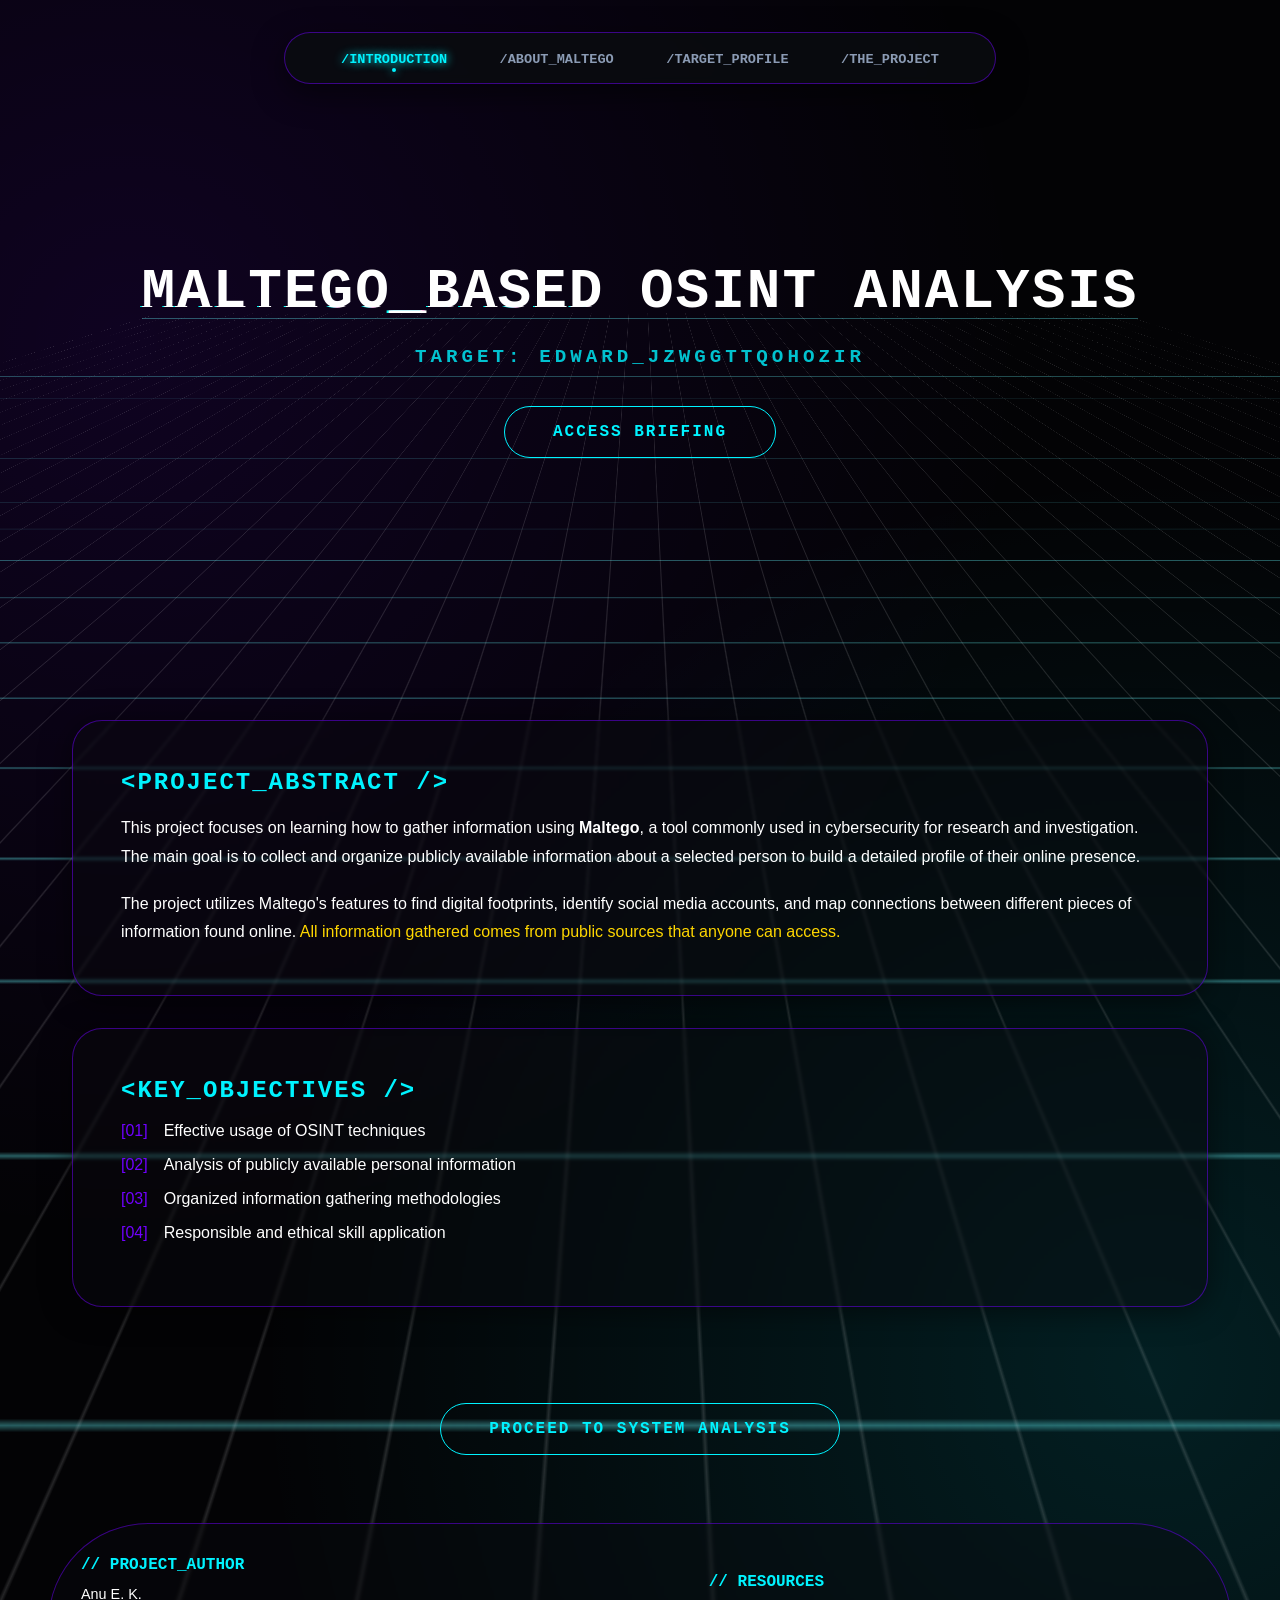
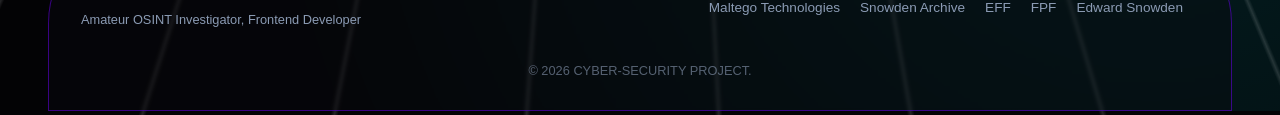
<file: index.html>
<!DOCTYPE html>
<html lang="en">

<head>
    <meta charset="UTF-8">
    <meta name="viewport" content="width=device-width, initial-scale=1.0">
    <title>OSINT: Snowden Maltego Project</title>
    <link rel="stylesheet" href="css/style.css">
    <link rel="preconnect" href="https://fonts.googleapis.com">
    <link rel="preconnect" href="https://fonts.gstatic.com" crossorigin>
    <link
        href="https://fonts.googleapis.com/css2?family=Courier+Prime:wght@400;700&family=Inter:wght@300;400;600&display=swap"
        rel="stylesheet">
</head>

<body>
    <div class="grid-bg"></div>

    <header>
        <nav>
            <div class="nav-links">
                <a href="index.html" class="active">/INTRODUCTION</a>
                <a href="about-maltego.html">/ABOUT_MALTEGO</a>
                <a href="about-snowden.html">/TARGET_PROFILE</a>
                <a href="project.html">/THE_PROJECT</a>
            </div>
        </nav>
    </header>

    <main class="container">
        <section class="hero">
            <h1 class="glitch-text" data-text="MALTEGO_BASED OSINT ANALYSIS">MALTEGO_BASED OSINT ANALYSIS</h1>
            <p class="subtitle hack-effect" data-value="TARGET: EDWARD_JOSEPH_SNOWDEN">TARGET: EDWARD_JOSEPH_SNOWDEN</p>
            <a href="#briefing" class="btn-cyber">Access Briefing</a>
        </section>

        <section id="briefing" class="animate-fade-up">
            <div class="glass-panel">
                <h2 class="accent-text">&lt;PROJECT_ABSTRACT /&gt;</h2>
                <br>
                <p>
                    This project focuses on learning how to gather information using <strong>Maltego</strong>, a tool
                    commonly used in cybersecurity for research and investigation. The main goal is to
                    collect and organize publicly available information about a selected person to build a
                    detailed profile of their online presence.
                </p>
                <br>
                <p>
                    The project utilizes Maltego's features to find digital footprints, identify social media
                    accounts, and map connections between different pieces of information found online.
                    <span class="warning-text">All information gathered comes from public sources that anyone can
                        access.</span>
                </p>
            </div>

            <div class="glass-panel animate-fade-up" style="animation-delay: 0.2s;">
                <h2 class="accent-text">&lt;KEY_OBJECTIVES /&gt;</h2>
                <br>
                <ul style="list-style: none; padding-left: 0;">
                    <li style="margin-bottom: 1rem; display: flex; align-items: center;">
                        <span class="text-secondary" style="margin-right: 1rem;">[01]</span>
                        Effective usage of OSINT techniques
                    </li>
                    <li style="margin-bottom: 1rem; display: flex; align-items: center;">
                        <span class="text-secondary" style="margin-right: 1rem;">[02]</span>
                        Analysis of publicly available personal information
                    </li>
                    <li style="margin-bottom: 1rem; display: flex; align-items: center;">
                        <span class="text-secondary" style="margin-right: 1rem;">[03]</span>
                        Organized information gathering methodologies
                    </li>
                    <li style="margin-bottom: 1rem; display: flex; align-items: center;">
                        <span class="text-secondary" style="margin-right: 1rem;">[04]</span>
                        Responsible and ethical skill application
                    </li>
                </ul>
            </div>

            <div style="text-align: center; margin-top: 4rem; margin-bottom: 2rem;">
                <a href="about-maltego.html" class="btn-cyber">Proceed to System Analysis</a>
            </div>
        </section>
    </main>

    <footer class="cyber-footer">
        <div class="footer-content">
            <div class="footer-section">
                <h4>// PROJECT_AUTHOR</h4>
                <p style="color: var(--text-main);">Anu E. K.</p>
                <p style="font-size: 0.8rem; color: var(--text-muted);">Amateur OSINT Investigator, Frontend Developer
                </p>
            </div>
            <div class="footer-section">
                <h4>// RESOURCES</h4>
                <div class="footer-links">
                    <a href="https://www.maltego.com/" title="More About Maltego" target="_blank">Maltego Technologies</a>
                    <a href="https://archive-it.org/collections/5840" title="Leaks from Snowden" target="_blank">Snowden Archive</a>
                    <a href="https://www.eff.org/" title="Electronic Frontier Foundation" target="_blank">EFF</a>
                    <a href="https://freedom.press/" title="Freedom of The Press Foundation" target="_blank">FPF</a>
                    <a href="https://edwardsnowden.substack.com/ " title="On Substack" target="_blank">Edward Snowden</a>
                </div>
            </div>
            <div class="copyright">
                &copy; 2026 CYBER-SECURITY PROJECT.
            </div>
        </div>
    </footer>

    <script src="js/script.js"></script>
</body>

</html>
</file>
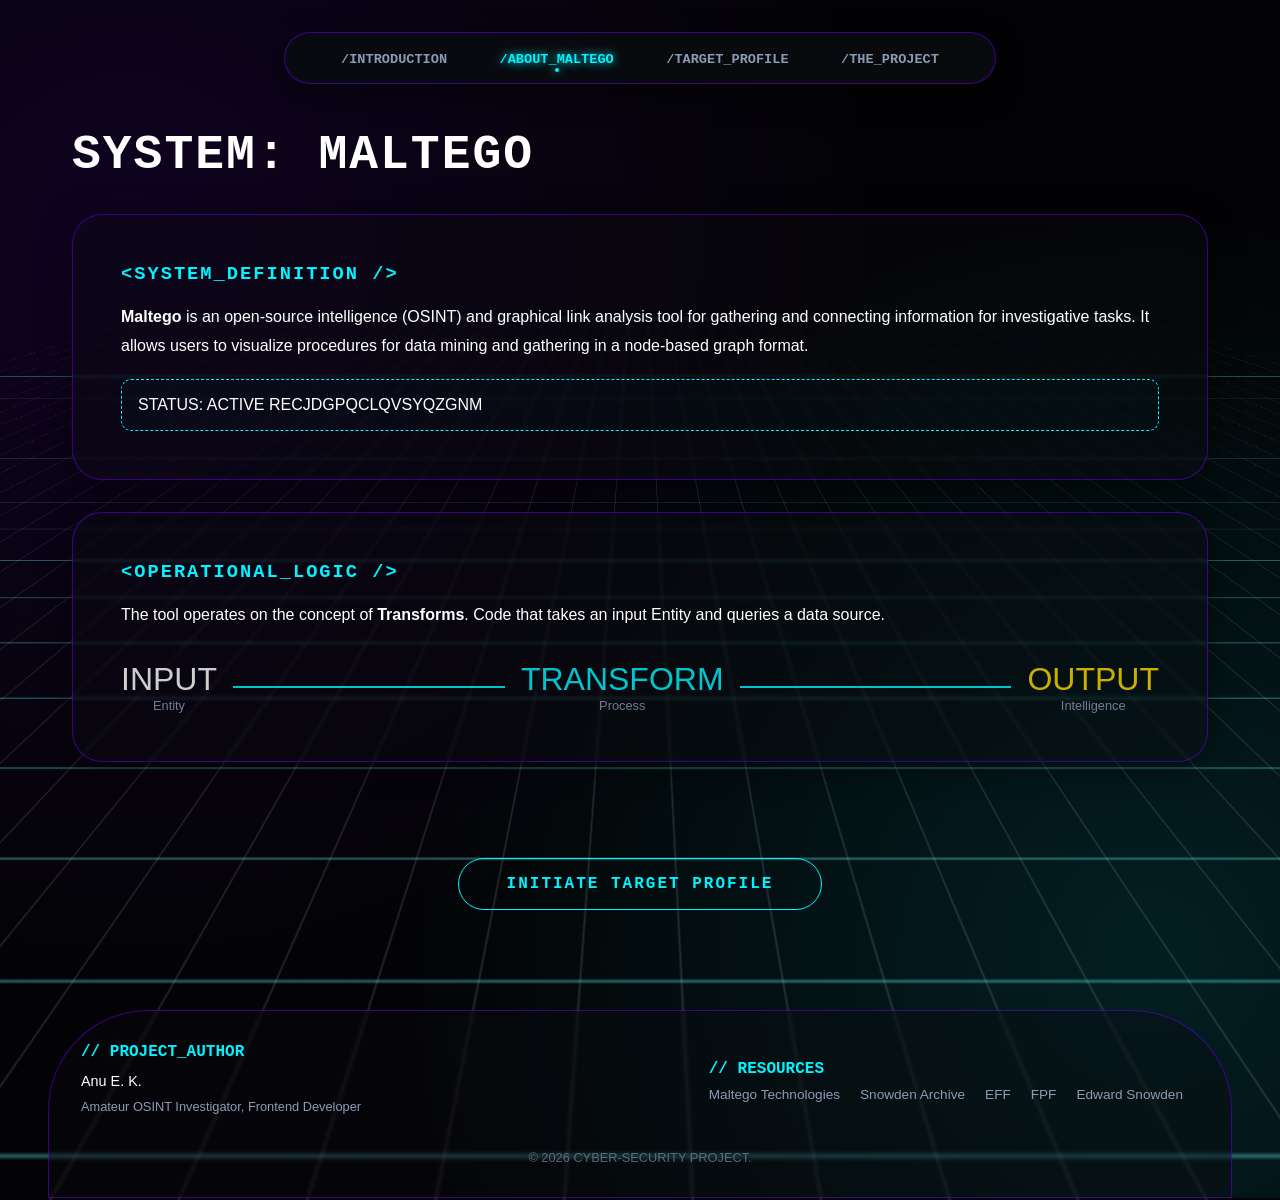
<file: about-maltego.html>
<!DOCTYPE html>
<html lang="en">

<head>
    <meta charset="UTF-8">
    <meta name="viewport" content="width=device-width, initial-scale=1.0">
    <title>About Maltego | OSINT Project</title>
    <link rel="stylesheet" href="css/style.css">
    <link rel="preconnect" href="https://fonts.googleapis.com">
    <link rel="preconnect" href="https://fonts.gstatic.com" crossorigin>
    <link
        href="https://fonts.googleapis.com/css2?family=Courier+Prime:wght@400;700&family=Inter:wght@300;400;600&display=swap"
        rel="stylesheet">
</head>

<body>
    <div class="grid-bg"></div>

    <header>
        <nav>
            <div class="nav-links">
                <a href="index.html">/INTRODUCTION</a>
                <a href="about-maltego.html" class="active">/ABOUT_MALTEGO</a>
                <a href="about-snowden.html">/TARGET_PROFILE</a>
                <a href="project.html">/THE_PROJECT</a>
            </div>
        </nav>
    </header>

    <main class="container" style="padding-top: 8rem;">
        <section class="animate-fade-up">
            <h1 class="glitch-text" data-text="SYSTEM: MALTEGO" style="font-size: 3rem; margin-bottom: 2rem;">SYSTEM:
                MALTEGO</h1>

            <div class="glass-panel">
                <h3 class="accent-text">&lt;SYSTEM_DEFINITION /&gt;</h3>
                <br>
                <p>
                    <strong>Maltego</strong> is an open-source intelligence (OSINT) and graphical link analysis tool
                    for gathering and connecting information for investigative tasks. It allows users to visualize
                    procedures
                    for data mining and gathering in a node-based graph format.
                </p>
                <br>
                <div
                    style="padding: 1rem; border: 1px dashed var(--primary); border-radius: 10px; background: rgba(0,243,255,0.02)">
                    <span class="hack-effect" data-value="STATUS: ACTIVE RECONNAISSANCE TOOL">STATUS: ACTIVE
                        RECONNAISSANCE TOOL</span>
                </div>
            </div>

            <div class="glass-panel animate-fade-up" style="animation-delay: 0.2s;">
                <h3 class="accent-text">&lt;OPERATIONAL_LOGIC /&gt;</h3>
                <br>
                <p>
                    The tool operates on the concept of <strong>Transforms</strong>. Code that takes an input Entity and
                    queries a data source.
                </p>
                <div style="margin-top: 2rem; display: flex; align-items: center; gap: 1rem; opacity: 0.8;">
                    <div style="text-align: center;">
                        <span style="font-size: 2rem; color: var(--text-main);">INPUT</span>
                        <div style="font-size: 0.8rem; color: var(--text-muted);">Entity</div>
                    </div>
                    <div style="height: 2px; flex-grow: 1; background: var(--primary);"></div>
                    <div style="text-align: center;">
                        <span style="font-size: 2rem; color: var(--primary);">TRANSFORM</span>
                        <div style="font-size: 0.8rem; color: var(--text-muted);">Process</div>
                    </div>
                    <div style="height: 2px; flex-grow: 1; background: var(--primary);"></div>
                    <div style="text-align: center;">
                        <span style="font-size: 2rem; color: var(--accent);">OUTPUT</span>
                        <div style="font-size: 0.8rem; color: var(--text-muted);">Intelligence</div>
                    </div>
                </div>
            </div>

            <div style="text-align: center; margin-top: 4rem;">
                <a href="about-snowden.html" class="btn-cyber bottom-margin">Initiate Target Profile</a>
            </div>
        </section>
    </main>
    <footer class="cyber-footer">
        <div class="footer-content">
            <div class="footer-section">
                <h4>// PROJECT_AUTHOR</h4>
                <p style="color: var(--text-main);">Anu E. K.</p>
                <p style="font-size: 0.8rem; color: var(--text-muted);">Amateur OSINT Investigator, Frontend Developer</p>
            </div>
            <div class="footer-section">
                <h4>// RESOURCES</h4>
                <div class="footer-links">
                    <a href="https://www.maltego.com/" title="More About Maltego" target="_blank">Maltego Technologies</a>
                    <a href="https://archive-it.org/collections/5840" title="Leaks from Snowden" target="_blank">Snowden Archive</a>
                    <a href="https://www.eff.org/" title="Electronic Frontier Foundation" target="_blank">EFF</a>
                    <a href="https://freedom.press/" title="Freedom of The Press Foundation" target="_blank">FPF</a>
                    <a href="https://edwardsnowden.substack.com/ " title="On Substack" target="_blank">Edward Snowden</a>
                </div>
            </div>
            <div class="copyright">
                &copy; 2026 CYBER-SECURITY PROJECT.
            </div>
        </div>
    </footer>

    <script src="js/script.js"></script>
</body>

</html>
</file>
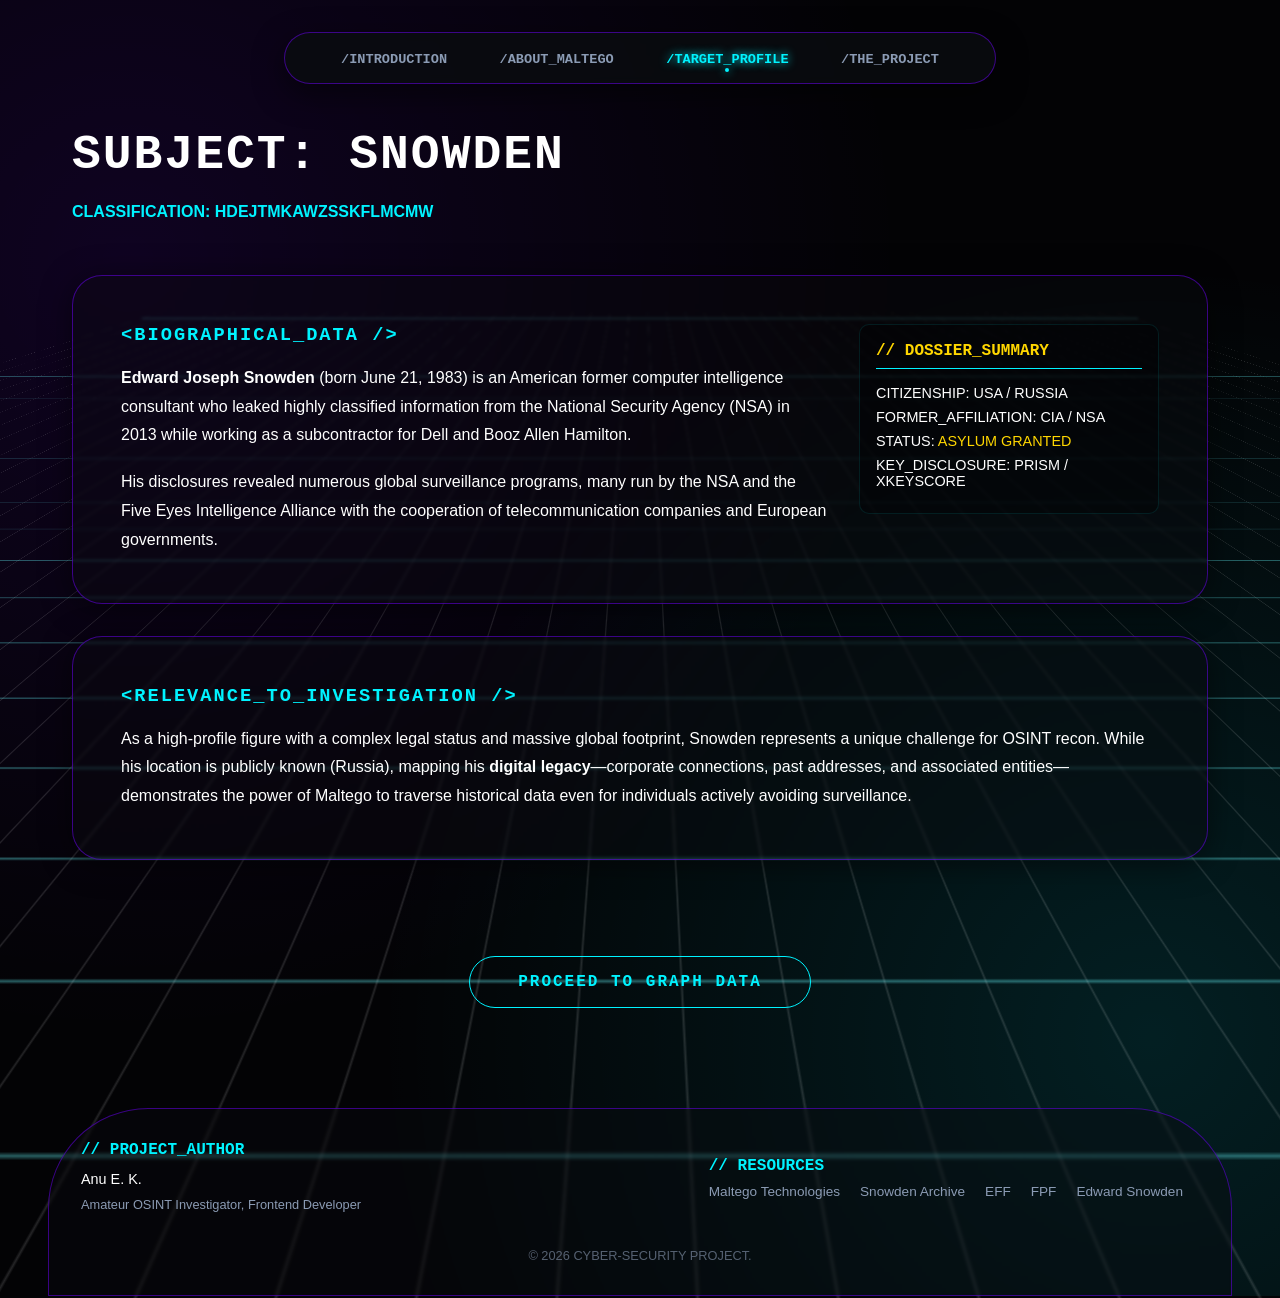
<file: about-snowden.html>
<!DOCTYPE html>
<html lang="en">

<head>
    <meta charset="UTF-8">
    <meta name="viewport" content="width=device-width, initial-scale=1.0">
    <title>Target: Snowden | OSINT Project</title>
    <link rel="stylesheet" href="css/style.css">
    <link rel="preconnect" href="https://fonts.googleapis.com">
    <link rel="preconnect" href="https://fonts.gstatic.com" crossorigin>
    <link
        href="https://fonts.googleapis.com/css2?family=Courier+Prime:wght@400;700&family=Inter:wght@300;400;600&display=swap"
        rel="stylesheet">
</head>

<body>
    <div class="grid-bg"></div>

    <header>
        <nav>
            <div class="nav-links">
                <a href="index.html">/INTRODUCTION</a>
                <a href="about-maltego.html">/ABOUT_MALTEGO</a>
                <a href="about-snowden.html" class="active">/TARGET_PROFILE</a>
                <a href="project.html">/THE_PROJECT</a>
            </div>
        </nav>
    </header>

    <main class="container" style="padding-top: 8rem;">
        <section class="animate-fade-up">
            <h1 class="glitch-text" data-text="SUBJECT: SNOWDEN" style="font-size: 3rem; margin-bottom: 1rem;">SUBJECT:
                SNOWDEN</h1>
            <p class="subtitle accent-text hack-effect margin-bottom" data-value="CLASSIFICATION: HIGH PROFILE TARGET">
                CLASSIFICATION: HIGH PROFILE TARGET</p>

            <div class="glass-panel" style="margin-top: 3rem;">
                <div style="display: flex; gap: 2rem; align-items: flex-start; flex-wrap: wrap;">
                    <div style="flex: 1; min-width: 300px;">
                        <h3 class="accent-text">&lt;BIOGRAPHICAL_DATA /&gt;</h3>
                        <br>
                        <p>
                            <strong>Edward Joseph Snowden</strong> (born June 21, 1983) is an American former computer
                            intelligence consultant who leaked highly classified information from the National Security
                            Agency (NSA) in 2013 while working as a subcontractor for Dell and Booz Allen Hamilton.
                        </p>
                        <br>
                        <p>
                            His disclosures revealed numerous global surveillance programs, many run by the NSA and the
                            Five Eyes Intelligence Alliance with the cooperation of telecommunication companies and
                            European governments.
                        </p>
                    </div>

                    <div
                        style="flex: 0 0 300px; border: 1px solid var(--primary-dim); border-radius: 10px; padding: 1rem; background: rgba(0,0,0,0.3);">
                        <div
                            style="border-bottom: 1px solid var(--primary); padding-bottom: 0.5rem; margin-bottom: 1rem;">
                            <span class="warning-text" style="font-family: var(--font-display); font-weight: bold;">//
                                DOSSIER_SUMMARY</span>
                        </div>
                        <ul style="list-style: none; font-family: var(--font-ui); font-size: 0.9rem;">
                            <li style="margin-bottom: 0.5rem;"><span class="text-muted">CITIZENSHIP:</span> <span
                                    class="text-main">USA / RUSSIA</span></li>
                            <li style="margin-bottom: 0.5rem;"><span class="text-muted">FORMER_AFFILIATION:</span> <span
                                    class="text-main">CIA / NSA</span></li>
                            <li style="margin-bottom: 0.5rem;"><span class="text-muted">STATUS:</span> <span
                                    class="warning-text">ASYLUM GRANTED</span></li>
                            <li style="margin-bottom: 0.5rem;"><span class="text-muted">KEY_DISCLOSURE:</span> <span
                                    class="text-main">PRISM / XKEYSCORE</span></li>
                        </ul>
                    </div>
                </div>
            </div>

            <div class="glass-panel animate-fade-up" style="animation-delay: 0.2s;">
                <h3 class="accent-text">&lt;RELEVANCE_TO_INVESTIGATION /&gt;</h3>
                <br>
                <p>
                    As a high-profile figure with a complex legal status and massive global footprint, Snowden
                    represents a unique challenge for OSINT recon.
                    While his location is publicly known (Russia), mapping his <strong>digital legacy</strong>—corporate
                    connections, past addresses, and associated entities—demonstrates the power of Maltego to traverse
                    historical data even for individuals actively avoiding surveillance.
                </p>
            </div>

            <div style="text-align: center; margin-top: 4rem;">
                <a href="project.html" class="btn-cyber bottom-margin">Proceed to Graph Data</a>
            </div>
        </section>
    </main>

    <footer class="cyber-footer">
        <div class="footer-content">
            <div class="footer-section">
                <h4>// PROJECT_AUTHOR</h4>
                <p style="color: var(--text-main);">Anu E. K.</p>
                <p style="font-size: 0.8rem; color: var(--text-muted);">Amateur OSINT Investigator, Frontend Developer</p>
            </div>
            <div class="footer-section">
                <h4>// RESOURCES</h4>
                <div class="footer-links">
                    <a href="https://www.maltego.com/" title="More About Maltego" target="_blank">Maltego Technologies</a>
                    <a href="https://archive-it.org/collections/5840" title="Leaks from Snowden" target="_blank">Snowden Archive</a>
                    <a href="https://www.eff.org/" title="Electronic Frontier Foundation" target="_blank">EFF</a>
                    <a href="https://freedom.press/" title="Freedom of The Press Foundation" target="_blank">FPF</a>
                    <a href="https://edwardsnowden.substack.com/ " title="On Substack" target="_blank">Edward Snowden</a>
                </div>
            </div>
            <div class="copyright">
                &copy; 2026 CYBER-SECURITY PROJECT.
            </div>
        </div>
    </footer>

    <script src="js/script.js"></script>
</body>

</html>
</file>
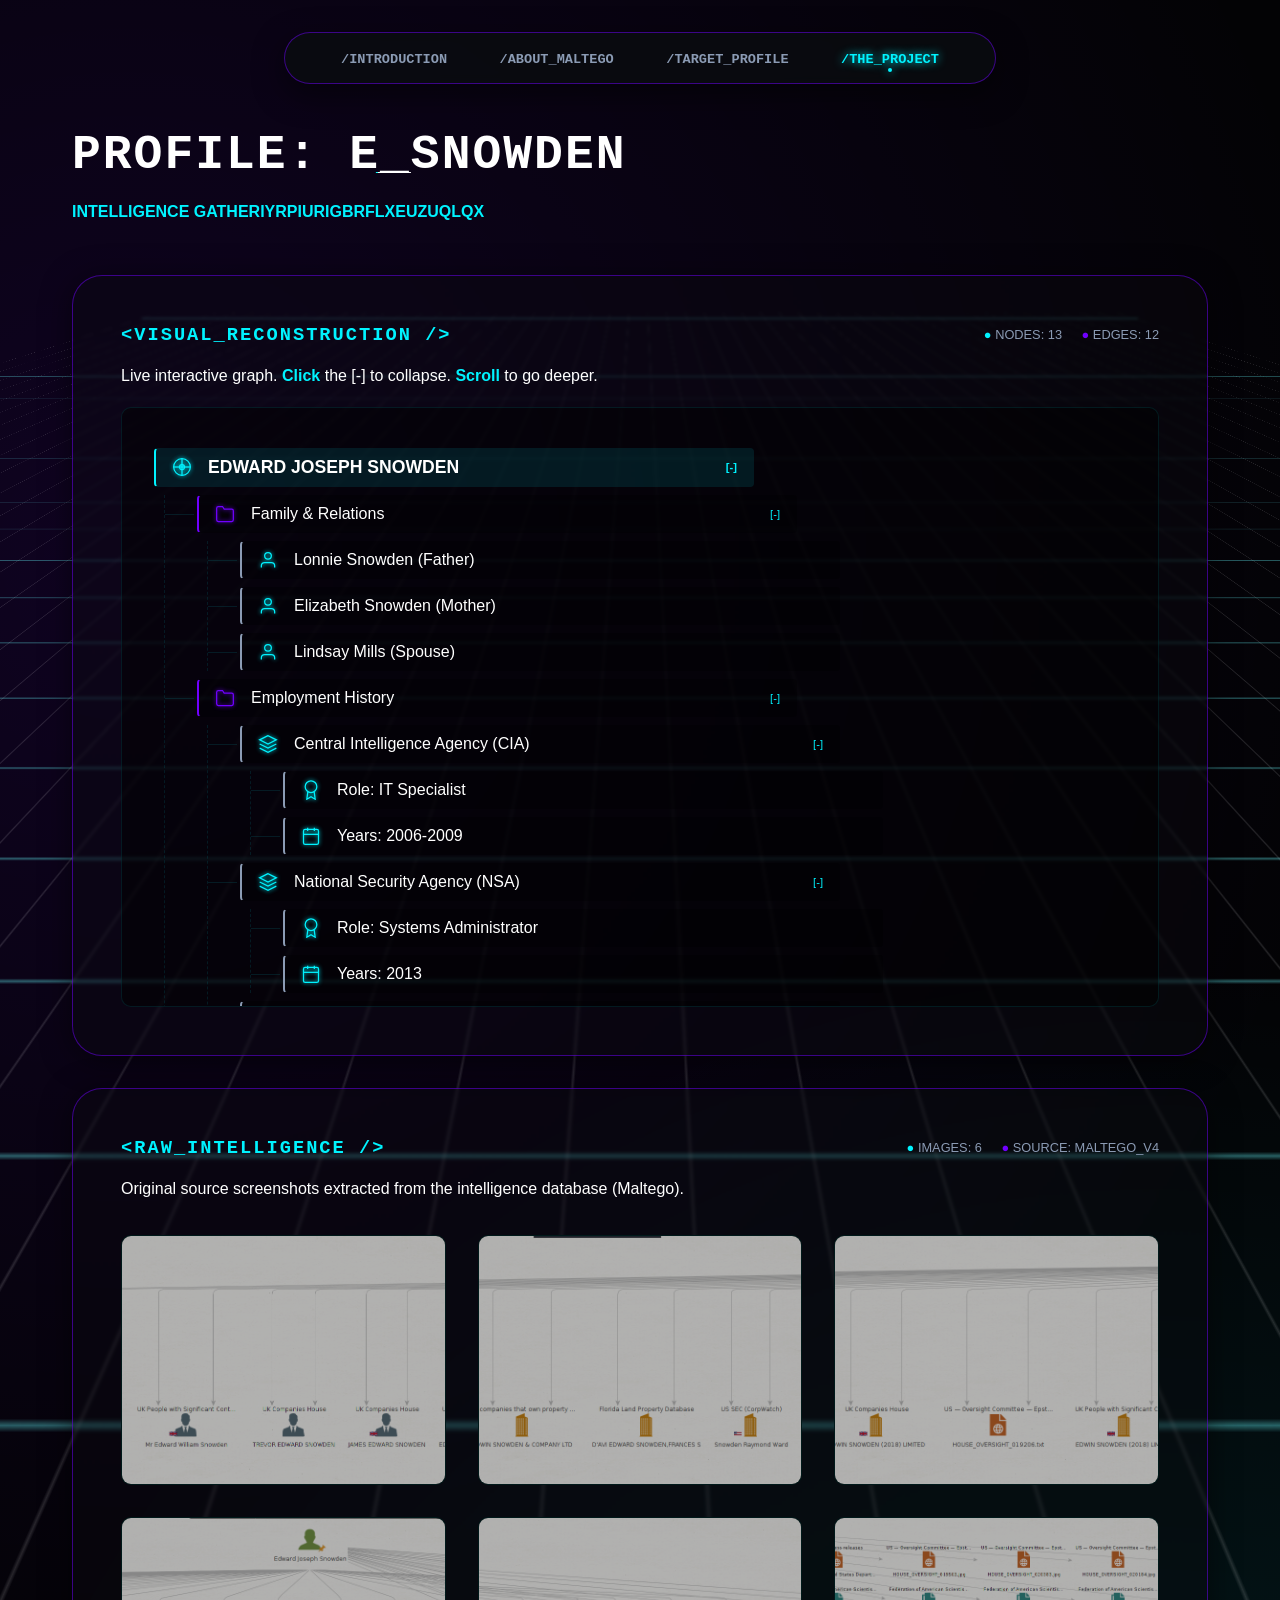
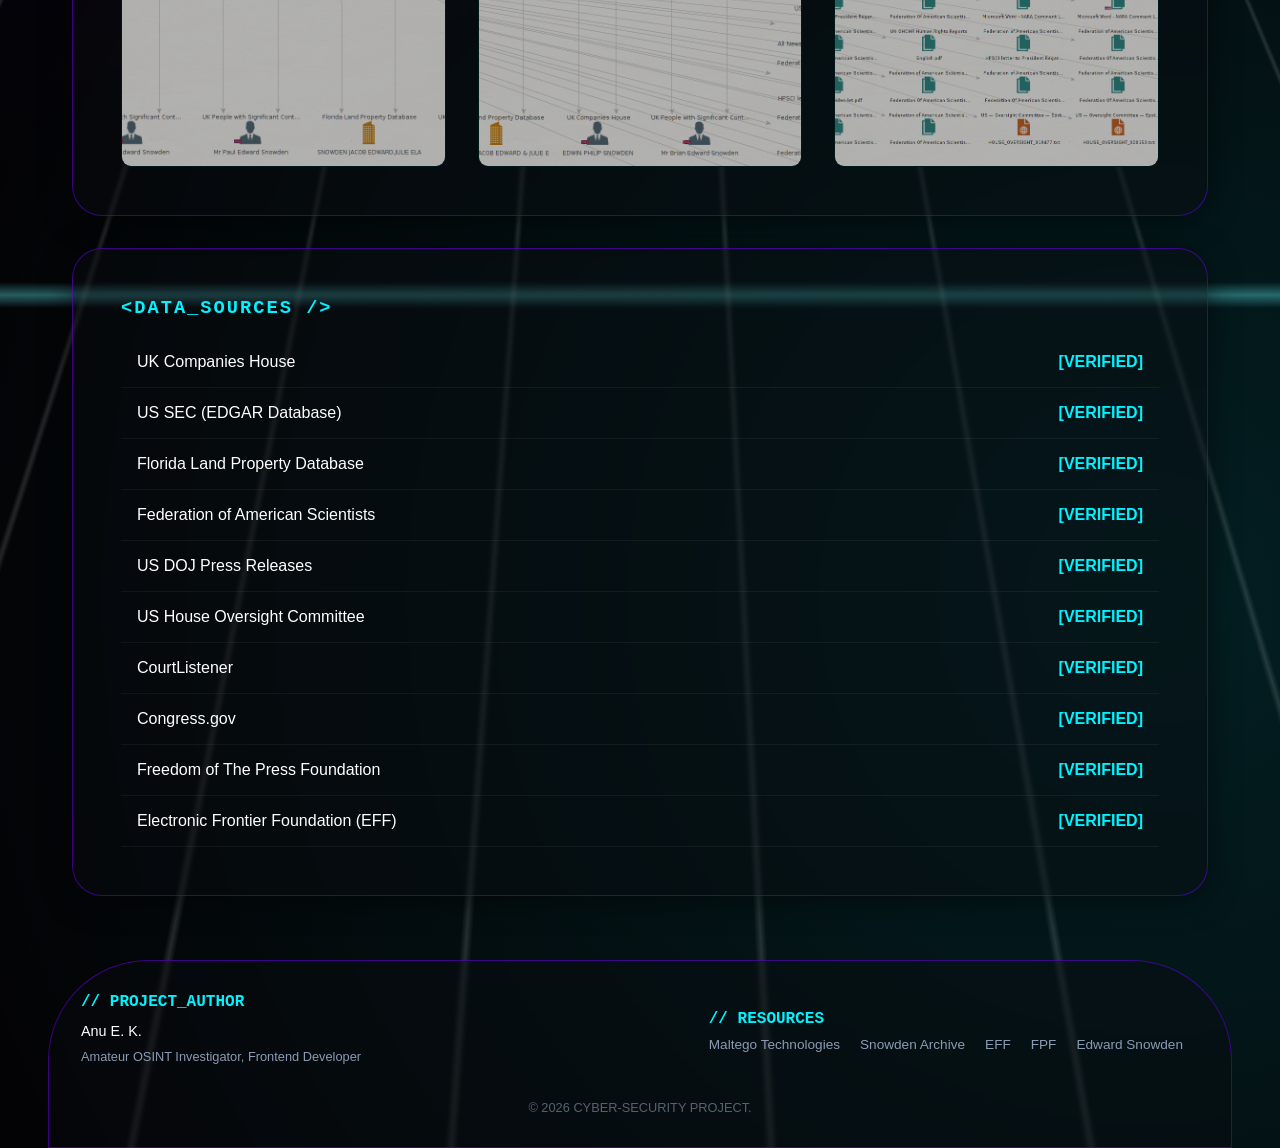
<file: project.html>
<!DOCTYPE html>
<html lang="en">

<head>
    <meta charset="UTF-8">
    <meta name="viewport" content="width=device-width, initial-scale=1.0">
    <title>The Project | OSINT</title>
    <link rel="stylesheet" href="css/style.css">
    <link rel="preconnect" href="https://fonts.googleapis.com">
    <link rel="preconnect" href="https://fonts.gstatic.com" crossorigin>
    <link
        href="https://fonts.googleapis.com/css2?family=Courier+Prime:wght@400;700&family=Inter:wght@300;400;600&display=swap"
        rel="stylesheet">

    <style>
        .data-source-item {
            display: flex;
            justify-content: space-between;
            align-items: center;
            padding: 1rem;
            border-bottom: 1px solid rgba(255, 255, 255, 0.05);
            transition: all 0.3s ease;
        }

        .data-source-item:hover {
            background: rgba(0, 243, 255, 0.05);
            padding-left: 2.0rem;
        }
    </style>
</head>

<body>
    <div class="grid-bg"></div>

    <header>
        <nav>
            <div class="nav-links">
                <a href="index.html">/INTRODUCTION</a>
                <a href="about-maltego.html">/ABOUT_MALTEGO</a>
                <a href="about-snowden.html">/TARGET_PROFILE</a>
                <a href="project.html" class="active">/THE_PROJECT</a>
            </div>
        </nav>
    </header>

    <main class="container" style="padding-top: 8rem;">
        <section class="animate-fade-up">
            <h1 class="glitch-text" data-text="PROFILE: E_SNOWDEN" style="font-size: 3rem; margin-bottom: 1rem;">
                PROFILE: E_SNOWDEN</h1>
            <p class="subtitle accent-text hack-effect margin-bottom"
                data-value="INTELLIGENCE GATHERING OPERATION COMPLETE">INTELLIGENCE GATHERING OPERATION COMPLETE</p>

            <div class="glass-panel" style="margin-top: 3rem;">
                <div style="display: flex; justify-content: space-between; align-items: center; margin-bottom: 1rem;">
                    <h3 class="text-primary">&lt;VISUAL_RECONSTRUCTION /&gt;</h3>
                    <div style="font-size: 0.8rem; color: var(--text-muted);">
                        <span style="color: var(--primary);">●</span> NODES: 13
                        <span style="color: var(--secondary); margin-left: 1rem;">●</span> EDGES: 12
                    </div>
                </div>

                <p style="margin-bottom: 1rem;">
                    Live interactive graph. 
                    <span class="accent-text">Click</span> the [-] to collapse. 
                    <span class="accent-text">Scroll</span> to go deeper.
                </p>

                <!-- Graph Container -->
                <div id="network-graph"
                    style="width: 100%; height: 600px; border: 1px solid var(--primary-dim); background: rgba(0, 0, 0, 0.5); border-radius: 10px; overflow-y: auto;">
                </div>
            </div>

            <div class="glass-panel animate-fade-up" style="animation-delay: 0.1s;">
                <div style="display: flex; justify-content: space-between; align-items: center; margin-bottom: 1rem;">
                    <h3 class="accent-text">&lt;RAW_INTELLIGENCE /&gt;</h3>
                    <div style="font-size: 0.8rem; color: var(--text-muted);">
                        <span style="color: var(--primary);">●</span> IMAGES: 6
                        <span style="color: var(--secondary); margin-left: 1rem;">●</span> SOURCE: MALTEGO_V4
                    </div>
                </div>
                <p>Original source screenshots extracted from the intelligence database (Maltego).</p>

                <div class="gallery-grid" id="gallery">
                    <div class="gallery-item" onclick="openModal('images/Graph1.png')">
                        <img src="images/Graph1.png">
                        <div class="gallery-overlay"><span class="accent-text">View NODE_CLUSTER_01</span></div>
                    </div>
                    <div class="gallery-item" onclick="openModal('images/Graph2.png')">
                        <img src="images/Graph2.png">
                        <div class="gallery-overlay"><span class="accent-text">View NODE_CLUSTER_02</span></div>
                    </div>
                    <div class="gallery-item" onclick="openModal('images/Graph3.png')">
                        <img src="images/Graph3.png">
                        <div class="gallery-overlay"><span class="accent-text">View NODE_CLUSTER_03</span></div>
                    </div>
                    <div class="gallery-item" onclick="openModal('images/Graph4.png')">
                        <img src="images/Graph4.png">
                        <div class="gallery-overlay"><span class="accent-text">View NODE_CLUSTER_04</span></div>
                    </div>
                    <div class="gallery-item" onclick="openModal('images/Graph5.png')">
                        <img src="images/Graph5.png">
                        <div class="gallery-overlay"><span class="accent-text">View NODE_CLUSTER_05</span></div>
                    </div>
                    <div class="gallery-item" onclick="openModal('images/Graph6.png')">
                        <img src="images/Graph6.png">
                        <div class="gallery-overlay"><span class="accent-text">View NODE_CLUSTER_06</span></div>
                    </div>
                </div>
            </div>

            <div class="glass-panel animate-fade-up" style="animation-delay: 0.2s;">
                <h3 class="accent-text">&lt;DATA_SOURCES /&gt;</h3>
                <br>
                <div class="data-sources-list">
                    <div class="data-source-item">
                        <span>UK Companies House</span>
                        <span class="accent-text">[VERIFIED]</span>
                    </div>
                    <div class="data-source-item">
                        <span>US SEC (EDGAR Database)</span>
                        <span class="accent-text">[VERIFIED]</span>
                    </div>
                    <div class="data-source-item">
                        <span>Florida Land Property Database</span>
                        <span class="accent-text">[VERIFIED]</span>
                    </div>
                    <div class="data-source-item">
                        <span>Federation of American Scientists</span>
                        <span class="accent-text">[VERIFIED]</span>
                    </div>
                    <div class="data-source-item">
                        <span>US DOJ Press Releases</span>
                        <span class="accent-text">[VERIFIED]</span>
                    </div>
                    <div class="data-source-item">
                        <span>US House Oversight Committee</span>
                        <span class="accent-text">[VERIFIED]</span>
                    </div>
                    <div class="data-source-item">
                        <span>CourtListener</span>
                        <span class="accent-text">[VERIFIED]</span>
                    </div>
                    <div class="data-source-item">
                        <span>Congress.gov</span>
                        <span class="accent-text">[VERIFIED]</span>
                    </div>
                    <div class="data-source-item">
                        <span>Freedom of The Press Foundation</span>
                        <span class="accent-text">[VERIFIED]</span>
                    </div>
                    <div class="data-source-item">
                        <span>Electronic Frontier Foundation (EFF)</span>
                        <span class="accent-text">[VERIFIED]</span>
                    </div>
                </div>
            </div>
        </section>
    </main>

    <footer class="cyber-footer">
        <div class="footer-content">
            <div class="footer-section">
                <h4>// PROJECT_AUTHOR</h4>
                <p style="color: var(--text-main);">Anu E. K.</p>
                <p style="font-size: 0.8rem; color: var(--text-muted);">Amateur OSINT Investigator, Frontend Developer
                </p>
            </div>
            <div class="footer-section">
                <h4>// RESOURCES</h4>
                <div class="footer-links">
                    <a href="https://www.maltego.com/" title="More About Maltego" target="_blank">Maltego Technologies</a>
                    <a href="https://archive-it.org/collections/5840" title="Leaks from Snowden" target="_blank">Snowden Archive</a>
                    <a href="https://www.eff.org/" title="Electronic Frontier Foundation" target="_blank">EFF</a>
                    <a href="https://freedom.press/" title="Freedom of The Press Foundation" target="_blank">FPF</a>
                    <a href="https://edwardsnowden.substack.com/ " title="On Substack" target="_blank">Edward Snowden</a>
                </div>
            </div>
            <div class="copyright">
                &copy; 2026 CYBER-SECURITY PROJECT.
            </div>
        </div>
    </footer>

    <div class="modal" id="imageModal" onclick="closeModal()">
        <span class="close-modal">&times;</span>
        <a class="prev" onclick="changeImage(-1); event.stopPropagation()">&#10094;</a>
        <a class="next" onclick="changeImage(1); event.stopPropagation()">&#10095;</a>
        <div id="caption"></div>
        <img class="modal-content" id="modalImg">
    </div>

    <script src="js/script.js"></script>
    <script src="js/graph.js"></script>
</body>

</html>
</file>
<file: css/style.css>
:root {
    /* Premium Cyber Palette */
    --bg-deep: #030305;
    --bg-panel: rgba(10, 12, 16, 0.7);
    --primary: #00f3ff;
    --primary-dim: rgba(0, 243, 255, 0.1);
    --secondary: #7000ff;
    /* Deep Cyber Purple */
    --accent: #ffd700;
    --text-main: #ffffff;
    --text-muted: #8b9bb4;

    /* Effects */
    --glass-border: 1px solid rgba(255, 255, 255, 0.08);
    --glow-shadow: 0 0 20px rgba(0, 243, 255, 0.15);

    /* Fonts */
    --font-display:
        /*'Towards Reospec'*/
        'Gruppo', monospace;
    --font-ui: 'Graphik Web Light', sans-serif;
}

* {
    box-sizing: border-box;
    margin: 0;
    padding: 0;
    cursor: crosshair;
    /* Tactical cursor */
}

body {
    background-color: var(--bg-deep);
    color: var(--text-main);
    font-family: var(--font-ui);
    overflow-x: hidden;
    min-height: 100vh;
    background-image:
        radial-gradient(circle at 10% 20%, rgba(111, 0, 255, 0.115) 0%, transparent 50%),
        radial-gradient(circle at 90% 80%, rgba(0, 242, 255, 0.119) 0%, transparent 50%);
}

/* --- Dynamic Grid Background --- */
.grid-bg {
    position: fixed;
    top: -50vh;
    left: -50vw;
    width: 200vw;
    height: 200vh;
    background-size: 50px 50px;
    background-image:
        linear-gradient(to right, rgba(255, 255, 255, 0.129) 1px, transparent 1px),
        linear-gradient(to bottom, rgba(101, 252, 255, 0.358) 1px, transparent 1px);
    transform: perspective(500px) rotateX(60deg) translateY(0) translateZ(-100px);
    animation: gridMove 20s linear infinite;
    pointer-events: none;
    z-index: 0;
}

@keyframes gridMove {
    0% {
        transform: perspective(500px) rotateX(60deg) translateY(0) translateZ(-100px);
    }

    100% {
        transform: perspective(500px) rotateX(60deg) translateY(50px) translateZ(-100px);
    }
}

/* --- Typography & Glitch Effects --- */
h1,
h2,
h3 {
    font-family: var(--font-display);
    font-weight: bold;
    text-transform: uppercase;
    letter-spacing: 2px;
}

p {
    line-height: 1.8;
}

.glitch-text {
    position: relative;
    color: var(--text-main);
}

.glitch-text::before,
.glitch-text::after {
    content: attr(data-text);
    position: absolute;
    top: 0;
    left: 0;
    width: 100%;
    height: 100%;
    background: transparent;
}

.glitch-text::before {
    left: 2px;
    text-shadow: -2px 0 #ff00c1;
    clip: rect(44px, 450px, 56px, 0);
    animation: glitch-anim 4s infinite linear alternate-reverse;
}

.glitch-text::after {
    left: -2px;
    text-shadow: -2px 0 #00fff9;
    clip: rect(44px, 450px, 56px, 0);
    animation: glitch-anim2 4s infinite linear alternate-reverse;
}

@keyframes glitch-anim {
    0% {
        clip: rect(31px, 9999px, 94px, 0);
    }

    4.16% {
        clip: rect(70px, 9999px, 11px, 0);
    }

    8.33% {
        clip: rect(2px, 9999px, 98px, 0);
    }

    /* ... shortened for brevity, but gives the jitter effect */
    100% {
        clip: rect(66px, 9999px, 35px, 0);
    }
}

@keyframes glitch-anim2 {
    0% {
        clip: rect(65px, 9999px, 96px, 0);
    }

    100% {
        clip: rect(29px, 9999px, 86px, 0);
    }
}

/* --- Glassmorphism UI --- */
.container {
    max-width: 1200px;
    margin: 0 auto;
    padding: 0 2rem;
    position: relative;
    z-index: 10;
}

.glass-panel {
    background: rgba(10, 12, 16, 0.4);
    backdrop-filter: blur(1.5px);
    -webkit-backdrop-filter: blur(1.5px);
    border: 1px solid #6f00ff7f;
    border-radius: 30px;
    padding: 3rem;
    margin-bottom: 2rem;
    box-shadow: 0 4px 30px rgba(0, 0, 0, 0.5);
    transition: transform 0.4s ease, box-shadow 0.4s ease;
    position: relative;
    overflow: hidden;
}

.glass-panel:hover {
    transform: translateY(-2px);
    box-shadow: 0 0 30px rgba(0, 243, 255, 0.2);
    border-color: rgba(0, 243, 255, 0.5);
}

.glass-panel::before {
    content: '';
    position: absolute;
    top: 0;
    left: 0;
    width: 100%;
    height: 2px;
    background: linear-gradient(90deg, transparent, var(--primary), transparent);
    transform: translateX(-100%);
    transition: transform 0.6s ease;
}

.glass-panel:hover::before {
    transform: translateX(100%);
}

/* --- Navigation --- */
header {
    position: fixed;
    top: 2rem;
    width: 100%;
    z-index: 100;
    pointer-events: none;
    /* Let clicks pass through around the nav */
}

nav {
    pointer-events: auto;
    background: rgba(10, 12, 16, 0.85);
    backdrop-filter: blur(5px);
    border: 1px solid #6f00ff7f;
    border-radius: 50px;
    padding: 1rem 2rem;
    display: table;
    margin: 0 auto;
    box-shadow: 0 10px 30px rgba(0, 0, 0, 0.5);
}

.nav-links a {
    color: var(--text-muted);
    text-decoration: none;
    font-family: var(--font-display);
    font-size: 0.85rem;
    font-weight: bold;
    margin: 0 1.5rem;
    position: relative;
    transition: color 0.3s;
}

.nav-links a.active,
.nav-links a:hover {
    color: var(--primary);
    text-shadow: 0 0 10px var(--primary);
}

.nav-links a.active::after {
    content: '';
    position: absolute;
    bottom: -5px;
    left: 50%;
    transform: translateX(-50%);
    width: 4px;
    height: 4px;
    background: var(--primary);
    border-radius: 50%;
    box-shadow: 0 0 10px var(--primary);
}

/* --- Hero Section --- */
.hero {
    height: 80vh;
    display: flex;
    flex-direction: column;
    justify-content: center;
    align-items: center;
    text-align: center;
    position: relative;
}

.hero h1 {
    font-size: 3.5rem;
    margin-bottom: 1rem;
    line-height: 1.1;
}

.hero .subtitle {
    font-family: var(--font-display);
    font-weight: bold;
    color: var(--primary);
    font-size: 1.2rem;
    letter-spacing: 4px;
    opacity: 0.8;
}

/* --- Buttons --- */
.btn-cyber {
    display: inline-block;
    padding: 1rem 3rem;
    background: transparent;
    border: 1px solid var(--primary);
    border-radius: 50px;
    color: var(--primary);
    font-family: var(--font-display);
    font-weight: bold;
    text-transform: uppercase;
    letter-spacing: 2px;
    cursor: pointer;
    position: relative;
    overflow: hidden;
    transition: all 0.3s;
    margin-top: 2rem;
    text-decoration: none;
}

.bottom-margin {
    margin-bottom: 2rem;
}

.btn-cyber:hover {
    background: var(--primary);
    color: var(--bg-deep);
    box-shadow: 0 0 30px var(--primary-dim);
}

.btn-cyber::before {
    content: '';
    position: absolute;
    top: 0;
    left: -100%;
    width: 100%;
    height: 100%;
    background: linear-gradient(90deg, transparent, rgba(255, 255, 255, 0.2), transparent);
    transition: 0.5s;
}

.btn-cyber:hover::before {
    left: 100%;
}

@keyframes fadeUp {
    to {
        opacity: 1;
        transform: translateY(0);
    }
}

/* --- Cyber Tree List View --- */
.cyber-tree,
.tree-children {
    list-style: none;
    padding-left: 20px;
}

.cyber-tree {
    padding: 2rem;
}

.tree-node {
    position: relative;
    margin: 0.5rem 0;
}

.tree-children {
    border-left: 1px dashed var(--primary-dim);
    margin-left: 10px;
    padding-left: 2rem;
    transition: max-height 0.3s ease, opacity 0.3s ease;
}

/* Collapse State */
.tree-node.collapsed .tree-children {
    display: none;
}

.node-content {
    display: inline-flex;
    align-items: center;
    padding: 0.5rem 1rem;
    background: rgba(0, 0, 0, 0.3);
    border: 1px solid transparent;
    border-left: 2px solid var(--text-muted);
    border-radius: 4px;
    cursor: pointer;
    transition: all 0.3s ease;
    width: 100%;
    max-width: 600px;
}

.node-content:hover {
    background: rgba(0, 243, 255, 0.05);
    border-color: var(--primary-dim);
    padding-left: 1.5rem;
    /* Slide effect */
}

/* Node Types Styling */
.type-root {
    border-left-color: var(--primary);
    background: rgba(0, 243, 255, 0.1);
    font-weight: bold;
    font-size: 1.1rem;
    text-transform: uppercase;
}

.type-category {
    border-left-color: var(--secondary);
    color: var(--text-main);
}

.type-event {
    border-left-color: var(--accent);
}

.node-icon {
    margin-right: 1rem;
    width: 20px;
    height: 20px;
    display: flex;
    align-items: center;
    justify-content: center;
}

.node-icon svg {
    width: 100%;
    height: 100%;
    stroke-width: 1.5;
    stroke: var(--primary);
    filter: drop-shadow(0 0 2px var(--primary));
}

.type-category .node-icon svg {
    stroke: var(--secondary);
    filter: drop-shadow(0 0 2px var(--secondary));
}

.has-children::after {
    content: '[+]';
    margin-left: auto;
    font-size: 0.7rem;
    color: var(--text-muted);
}

.tree-node:not(.collapsed)>.has-children::after {
    content: '[-]';
    color: var(--primary);
}

/* Connectors */
.tree-node::before {
    content: '';
    position: absolute;
    top: 1.2rem;
    left: -2rem;
    width: 1.8rem;
    height: 1px;
    background: var(--primary-dim);
}

.cyber-tree>.tree-node::before {
    display: none;
    /* Hide for root */
}

/* --- Scrollbar --- */
::-webkit-scrollbar {
    width: 8px;
    background: transparent;
}

::-webkit-scrollbar-thumb {
    background: var(--secondary);
    border-radius: 10px;
}

::-webkit-scrollbar-thumb:hover {
    background: var(--secondary);
    box-shadow: 0 0 15px var(--secondary);
}

.accent-text {
    color: var(--primary);
    font-weight: bold;
}

.text-primary {
    color: var(--primary);
}

.text-secondary {
    color: var(--secondary);
}

.warning-text {
    color: var(--accent);
}

/* --- Gallery Grid --- */
.gallery-grid {
    display: grid;
    grid-template-columns: repeat(auto-fill, minmax(300px, 1fr));
    gap: 2rem;
    margin-top: 2rem;
}

.gallery-item {
    position: relative;
    cursor: pointer;
    border: 1px solid var(--primary-dim);
    border-radius: 10px;
    overflow: hidden;
    height: 250px;
    transition: all 0.4s ease;
    background: #000;
}

.gallery-item:hover {
    border-color: var(--primary);
    box-shadow: 0 0 30px var(--primary-dim);
    transform: scale(1.02);
    z-index: 10;
}

.gallery-item img {
    width: 100%;
    height: 100%;
    object-fit: cover;
    opacity: 0.7;
    transition: all 0.4s ease;
}

.gallery-item:hover img {
    opacity: 1;
}

.gallery-overlay {
    position: absolute;
    top: 0;
    left: 0;
    width: 100%;
    height: 100%;
    background: linear-gradient(to top, #0c001db9, #0000004a);
    display: flex;
    align-items: flex-end;
    padding: 1.5rem;
    opacity: 0;
    transition: opacity 0.3s;
}

.gallery-item:hover .gallery-overlay {
    opacity: 1;
}

/* --- Modal --- */
.modal {
    display: none;
    position: fixed;
    z-index: 1000;
    left: 0;
    top: 0;
    width: 100%;
    height: 100%;
    background-color: rgba(0, 0, 0, 0.95);
    backdrop-filter: blur(10px);
    align-items: center;
    justify-content: center;
}

.modal.active {
    display: flex;
}

.modal-content {
    max-width: 90%;
    max-height: 90vh;
    border: 1px solid var(--primary);
    box-shadow: 0 0 50px var(--primary-dim);
}

.close-modal {
    position: absolute;
    top: 2rem;
    right: 2rem;
    color: var(--primary);
    font-size: 3rem;
    cursor: pointer;
    z-index: 1001;
    font-family: var(--font-display);
    font-weight: bold;
}

.prev,
.next {
    cursor: pointer;
    position: absolute;
    top: 50%;
    width: auto;
    padding: 16px;
    margin-top: -22px;
    color: var(--primary);
    font-weight: bold;
    font-size: 2rem;
    transition: 0.3s ease;
    border-radius: 0 3px 3px 0;
    user-select: none;
    z-index: 1001;
}

.next {
    right: 0;
    border-radius: 3px 0 0 3px;
}

.prev {
    left: 0;
}

.prev:hover,
.next:hover {
    background-color: rgba(0, 243, 255, 0.1);
    text-shadow: 0 0 10px var(--primary);
}

#caption {
    position: absolute;
    bottom: 2rem;
    left: 50%;
    transform: translateX(-50%);
    width: 50%;
    text-align: center;
    color: var(--primary);
    font-family: var(--font-display);
    font-size: 1rem;
    font-weight: bold;
    text-shadow: 0 0 10px var(--primary-dim);
    padding: 40px 20px;
    z-index: 1001;
    pointer-events: none;
}

/* --- Footer --- */
.cyber-footer {
    margin: 4rem 3rem 0rem 3rem;
    padding: 2rem 0;
    /* background: rgba(10, 12, 16, 0.95); */
    background: rgba(10, 12, 16, 0.4);
    backdrop-filter: blur(1.5px);
    border: 1px solid #6f00ff7f;
    border-top-left-radius: 100px;
    border-top-right-radius: 100px;
    font-size: 0.9rem;
    position: relative;
    z-index: 100;
}

.footer-content {
    max-width: 1200px;
    margin: 0 auto;
    padding: 0 2rem;
    display: flex;
    justify-content: space-between;
    align-items: center;
    flex-wrap: wrap;
    gap: 1rem;
}

.footer-section h4 {
    color: var(--primary);
    font-family: var(--font-display);
    margin-bottom: 0.5rem;
    font-size: 1rem;
}

.footer-links a {
    color: var(--text-muted);
    text-decoration: none;
    margin-right: 1rem;
    transition: color 0.3s;
    font-size: 0.85rem;
}

.footer-links a:hover {
    color: var(--primary);
    text-shadow: 0 0 10px var(--primary);
}

.copyright {
    color: var(--text-muted);
    font-size: 0.8rem;
    margin-top: 1rem;
    text-align: center;
    width: 100%;
    opacity: 0.6;
}

/* --- Responsive --- */
@media (max-width: 768px) {
    .hero h1 {
        font-size: 2.5rem;
    }

    nav {
        width: 90%;
        padding: 1rem;
        border-radius: 20px;
    }

    .nav-links a {
        margin: 0 0.5rem;
        font-size: 0.7rem;
    }
}
</file>
